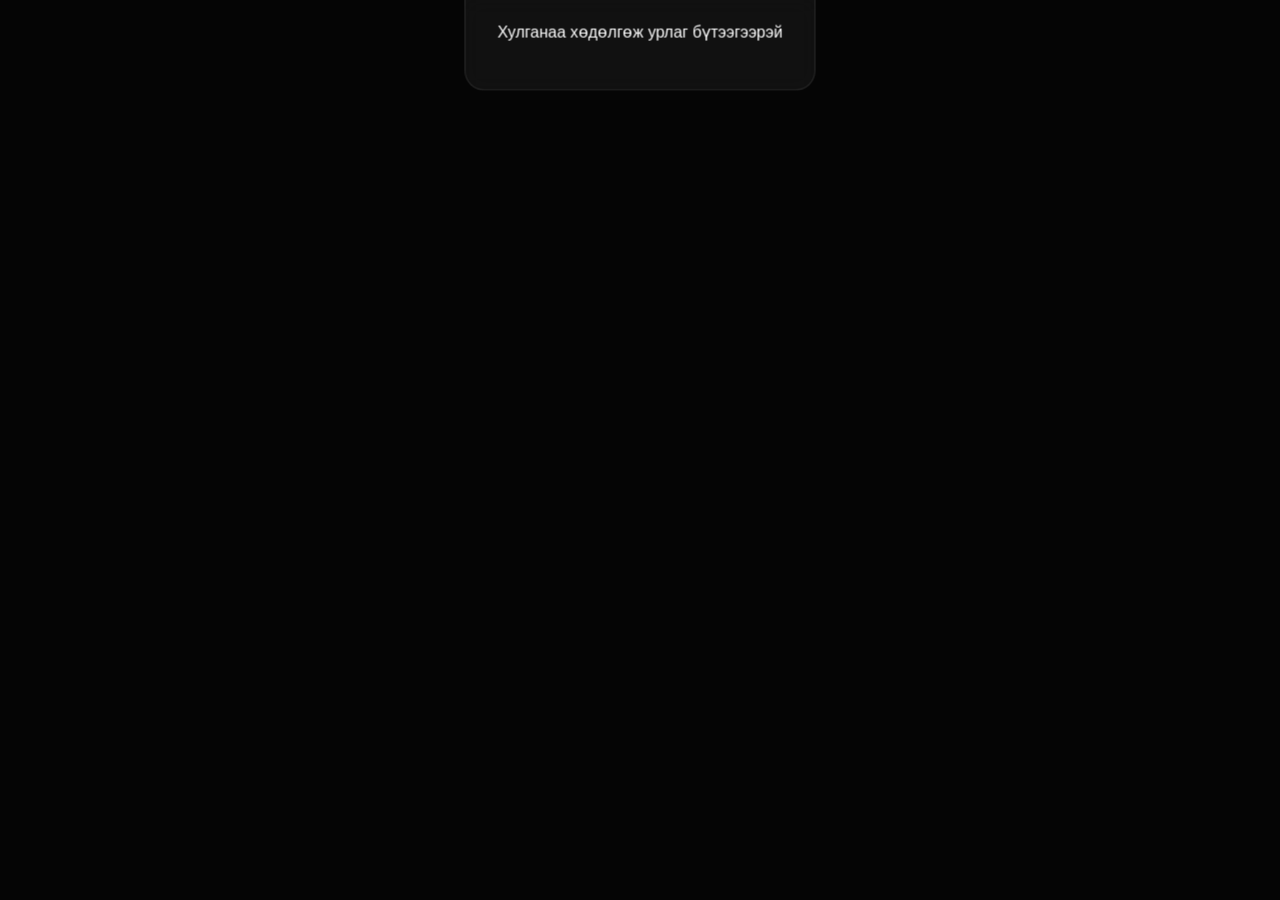
<file: artCanvas.html>
<!DOCTYPE html>
<html lang="en">
<head>
    <meta charset="UTF-8">
    <meta name="viewport" content="width=device-width, initial-scale=1.0">
    <title>Document</title>
    <link rel="stylesheet" href="art.css"> 
    
</head>
<body>
    <canvas id="artCanvas"></canvas>
<div class="content">
    <h1>Artistic Interaction</h1>
    <p>Хулганаа хөдөлгөж урлаг бүтээгээрэй</p>
    </div>
</body>
<script>
    const canvas = document.getElementById('artCanvas');
const ctx = canvas.getContext('2d');

canvas.width = window.innerWidth;
canvas.height = window.innerHeight;

let particlesArray = [];
const numberOfParticles = 100;

// Хулганы байршил хадгалах
const mouse = {
    x: null,
    y: null
}

window.addEventListener('mousemove', function(event) {
    mouse.x = event.x;
    mouse.y = event.y;
    // Хөдөлгөөн бүрт шинэ бөөм нэмэх (сонголттой)
    for (let i = 0; i < 2; i++) {
        particlesArray.push(new Particle());
    }
});

class Particle {
    constructor() {
        this.x = mouse.x;
        this.y = mouse.y;
        this.size = Math.random() * 5 + 1;
        this.speedX = Math.random() * 3 - 1.5;
        this.speedY = Math.random() * 3 - 1.5;
        this.color = `hsl(${Math.random() * 360}, 100%, 50%)`; // Неон өнгөнүүд
    }
    update() {
        this.x += this.speedX;
        this.y += this.speedY;
        if (this.size > 0.2) this.size -= 0.1; // Жижигсэж алга болно
    }
    draw() {
        ctx.fillStyle = this.color;
        ctx.beginPath();
        ctx.arc(this.x, this.y, this.size, 0, Math.PI * 2);
        ctx.fill();
    }
}

function animate() {
    // Дэлгэцийг бага зэрэг бүдгэрүүлж арилгах (trail эффект)
    ctx.fillStyle = 'rgba(10, 10, 10, 0.1)';
    ctx.fillRect(0, 0, canvas.width, canvas.height);
    
    handleParticles();
    requestAnimationFrame(animate);
}

function handleParticles() {
    for (let i = 0; i < particlesArray.length; i++) {
        particlesArray[i].update();
        particlesArray[i].draw();
        
        // Жижиг болсон бөөмсийг устгах
        if (particlesArray[i].size <= 0.3) {
            particlesArray.splice(i, 1);
            i--;
        }
    }
}

animate();

// Цонхны хэмжээ өөрчлөгдөхөд тохируулах
window.addEventListener('resize', function() {
    canvas.width = window.innerWidth;
    canvas.height = window.innerHeight;
});
</script>
</div>
</html>
</file>
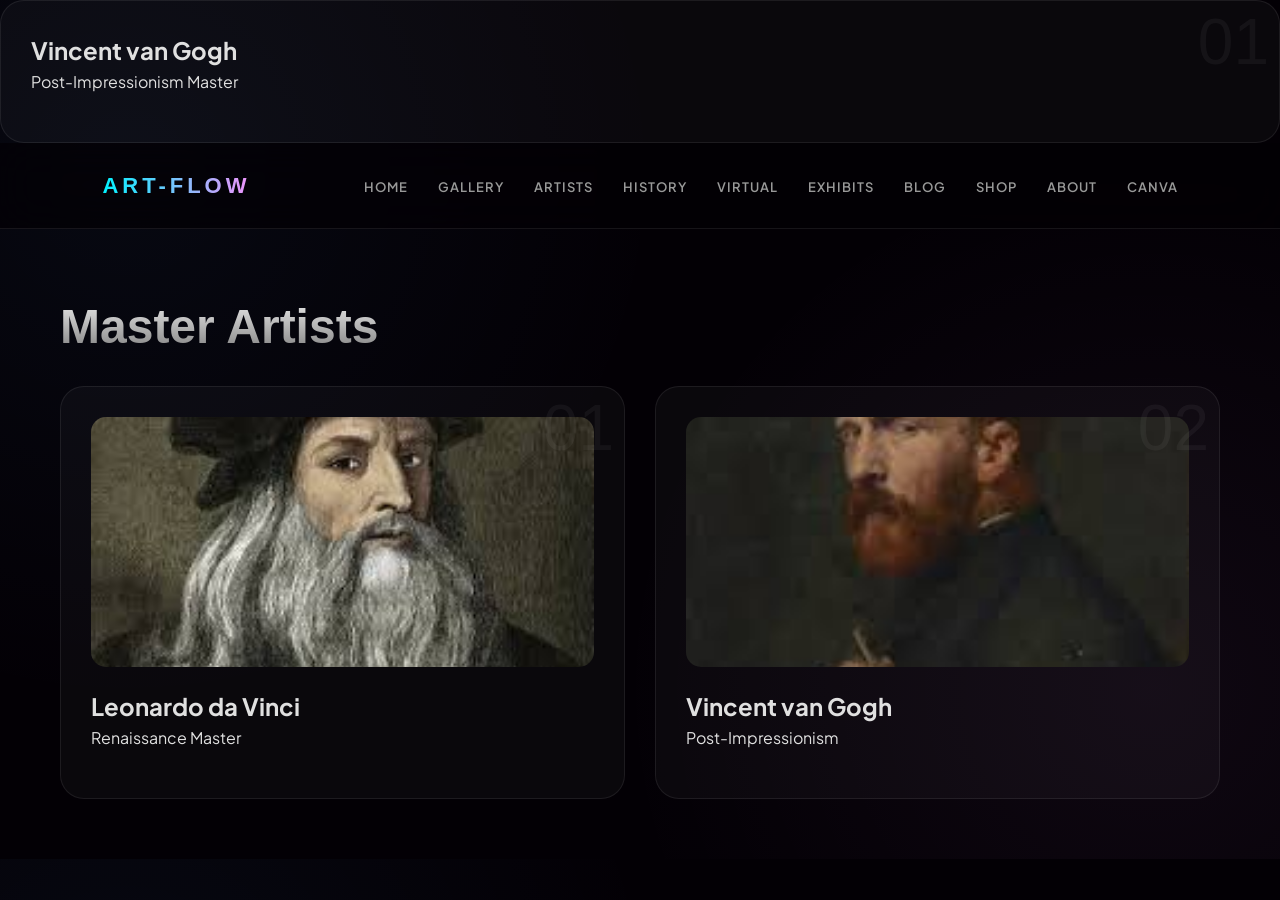
<file: artists.html>
<!DOCTYPE html>
<html lang="mn">
<head>
    <meta name="viewport" content="width=device-width, initial-scale=1.0">
    <title>Gallery | ArtFlow</title>
    <link rel="stylesheet" href="style.css">
</head>
<body>
    <div class="artist-showcase">
    <div class="artist-profile card">
        <div class="artist-num">01</div>
        <h2>Vincent van Gogh</h2>
        <p>Post-Impressionism Master</p>
        <div class="accent-line"></div>
    </div>
    <!-- Бусад зураачид... -->
</div>
    <nav>
        <div class="logo">ART-FLOW</div>
        <ul class="nav-links">
            <li><a href="index.html">Home</a></li>
            <li><a href="gallery.html">Gallery</a></li>
            <li><a href="artists.html">Artists</a></li>
            <li><a href="history.html">History</a></li>
            <li><a href="virtual.html">Virtual</a></li>
            <li><a href="exhibit.html">Exhibits</a></li>
            <li><a href="blog.html">Blog</a></li>
            <li><a href="shop.html">Shop</a></li>
            <li><a href="about.html">About</a></li>
            <li><a href="artCanvas.html">Canva</a></li>
        </ul>
        
    </nav>
    <div class="container">
    <h1 class="page-title">Master Artists</h1>
    <div class="grid">
        <!-- Card 1 -->
        <div class="card artist-card" onclick="openArtist('vinci')">
            <div class="artist-img-container">
                <img src="[data-uri]" alt="Da Vinci">
            </div>
            <div class="artist-info">
                <div class="artist-num">01</div>
                <h2>Leonardo da Vinci</h2>
                <p>Renaissance Master</p>
                <div class="accent-line"></div>
            </div>
        </div>

        <!-- Card 2 -->
        <div class="card artist-card" onclick="openArtist('gogh')">
            <div class="artist-img-container">
                <img src="[data-uri]" alt="Van Gogh">
            </div>
            <div class="artist-info">
                <div class="artist-num">02</div>
                <h2>Vincent van Gogh</h2>
                <p>Post-Impressionism</p>
                <div class="accent-line"></div>
            </div>
        </div>
    </div>
</div>

<!-- Мэдээлэл харуулах Цонх (Modal) -->
<div id="artistModal" class="modal">
    <div class="modal-content glass">
        <span class="close-btn" onclick="closeModal()">&times;</span>
        <div id="modalBody">
            <!-- Энд мэдээлэл JavaScript-ээр солигдож гарч ирнэ -->
        </div>
    </div>
</div>
<script>
const artistData = {
    vinci: {
        title: "Leonardo da Vinci",
        bio: "Сэргэн мандалтын үеийн хамгийн суут ухаантан, зохион бүтээгч, зураач. Түүний 'Мона Лиза' бүтээл нь дэлхийн хамгийн алдартай зураг юм.",
        works: ["Мона Лиза", "Сүүлчийн оройн зоог"]
    },
    gogh: {
        title: "Vincent van Gogh",
        bio: "Голланд зураач, пост-импрессионизмын төлөөлөгч. Сэтгэл хөдлөлөө багс ашиглан маш хүчтэй илэрхийлдэг байсан.",
        works: ["Одод түгсэн шөнө", "Наранцэцэг"]
    }
};

function openArtist(id) {
    const data = artistData[id];
    const modal = document.getElementById("artistModal");
    const body = document.getElementById("modalBody");

    body.innerHTML = `
        <h1 style="color:var(--primary)">${data.title}</h1>
        <p style="margin-top:20px; font-size:18px;">${data.bio}</p>
        <h3 style="margin-top:30px;">Гол бүтээлүүд:</h3>
        <ul>${data.works.map(w => `<li>${w}</li>`).join('')}</ul>
    `;

    modal.style.display = "block";
}

function closeModal() {
    document.getElementById("artistModal").style.display = "none";
}

// Цонхны гадна дарахад хаагдах
window.onclick = function(event) {
    const modal = document.getElementById("artistModal");
    if (event.target == modal) {
        closeModal();
    }
}
</script>
</body>
</html>
</file>
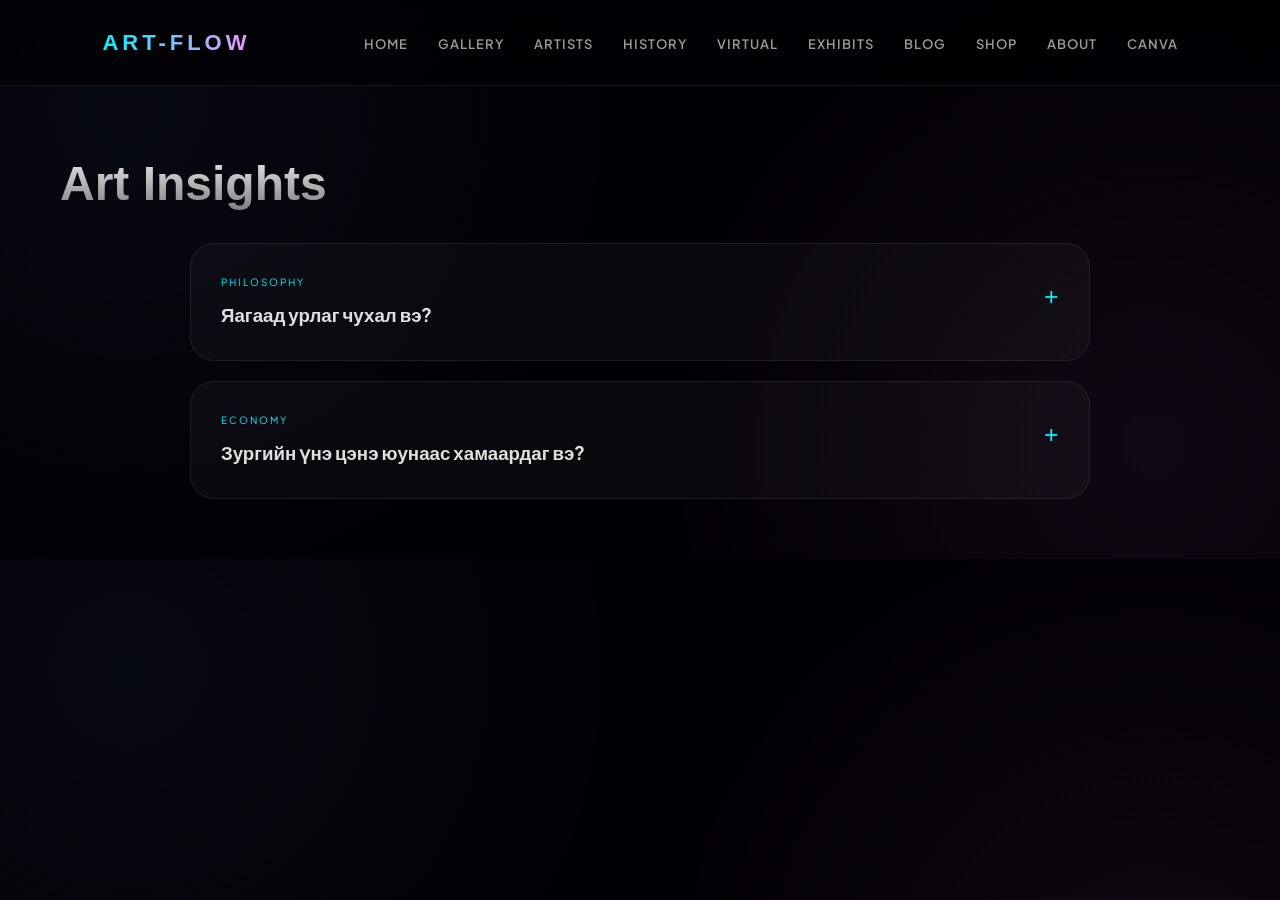
<file: blog.html>
<!DOCTYPE html>
<html lang="mn">
<head>
    <meta name="viewport" content="width=device-width, initial-scale=1.0">
    <title>Gallery | ArtFlow</title>
    <link rel="stylesheet" href="style.css">
</head>
<body>
    <nav>
        <div class="logo">ART-FLOW</div>
        <ul class="nav-links">
            <li><a href="index.html">Home</a></li>
            <li><a href="gallery.html">Gallery</a></li>
            <li><a href="artists.html">Artists</a></li>
            <li><a href="history.html">History</a></li>
            <li><a href="virtual.html">Virtual</a></li>
            <li><a href="exhibit.html">Exhibits</a></li>
            <li><a href="blog.html">Blog</a></li>
            <li><a href="shop.html">Shop</a></li>
            <li><a href="about.html">About</a></li>
            <li><a href="artCanvas.html">Canva</a></li>
        </ul>
        
    </nav>
  <div class="container">
    <h1 class="page-title">Art Insights</h1>
    <div class="blog-grid">
        <!-- Блог 1 -->
        <div class="card blog-card" onclick="toggleBlog(this)">
            <div class="blog-header">
                <div class="blog-tag">Philosophy</div>
                <h3>Яагаад урлаг чухал вэ?</h3>
            </div>
            <div class="blog-content">
                <p>Урлаг бол хүний сэтгэл хөдлөл, үзэл бодлоо хэлээр илэрхийлэх боломжгүй тэр орон зайг нөхдөг хэл юм. Энэ нь биднийг ертөнцийг өөр өнцгөөс харж, бусдыг ойлгох энэрэнгүй сэтгэлийг хөгжүүлдэг. Мөн түүхэн цаг хугацааны үнэт өвийг хадгалж, ирээдүй хойч үедээ соёлын дархлааг дамжуулан өгдөг ач холбогдолтой.</p>
            </div>
            <div class="expand-icon">+</div>
        </div>

        <!-- Блог 2 -->
        <div class="card blog-card" onclick="toggleBlog(this)">
            <div class="blog-header">
                <div class="blog-tag">Economy</div>
                <h3>Зургийн үнэ цэнэ юунаас хамаардаг вэ?</h3>
            </div>
            <div class="blog-content">
                <p>Уран зургийн үнэ цэнэ нь зөвхөн ашигласан материал, хөдөлмөрөөс гадна тухайн зураачийн нэр хүнд, бүтээлийн ховор чанар болон түүхэн ач холбогдлоос шууд хамаардаг. Зураачийн гарын үсэг, бүтээлийн гарвал түүх (provenance) нь цуглуулагчдын хувьд хамгийн чухал үзүүлэлт болдог. Мөн дуудлага худалдааны зах зээл дээрх эрэлт хэрэгцээ нь үнийг хэдэн сая долларт хүргэх үндэс болно.</p>
            </div>
            <div class="expand-icon">+</div>
        </div>
    </div>
</div>
<script>
    function toggleBlog(card) {
    // Бусад нээлттэй байгаа картуудыг хаах (заавал биш)
    document.querySelectorAll('.blog-card').forEach(c => {
        if (c !== card) c.classList.remove('active');
    });

    // Одоо дарагдсан картыг нээх эсвэл хаах
    card.classList.toggle('active');
}
</script>
</body>
</html>
</file>
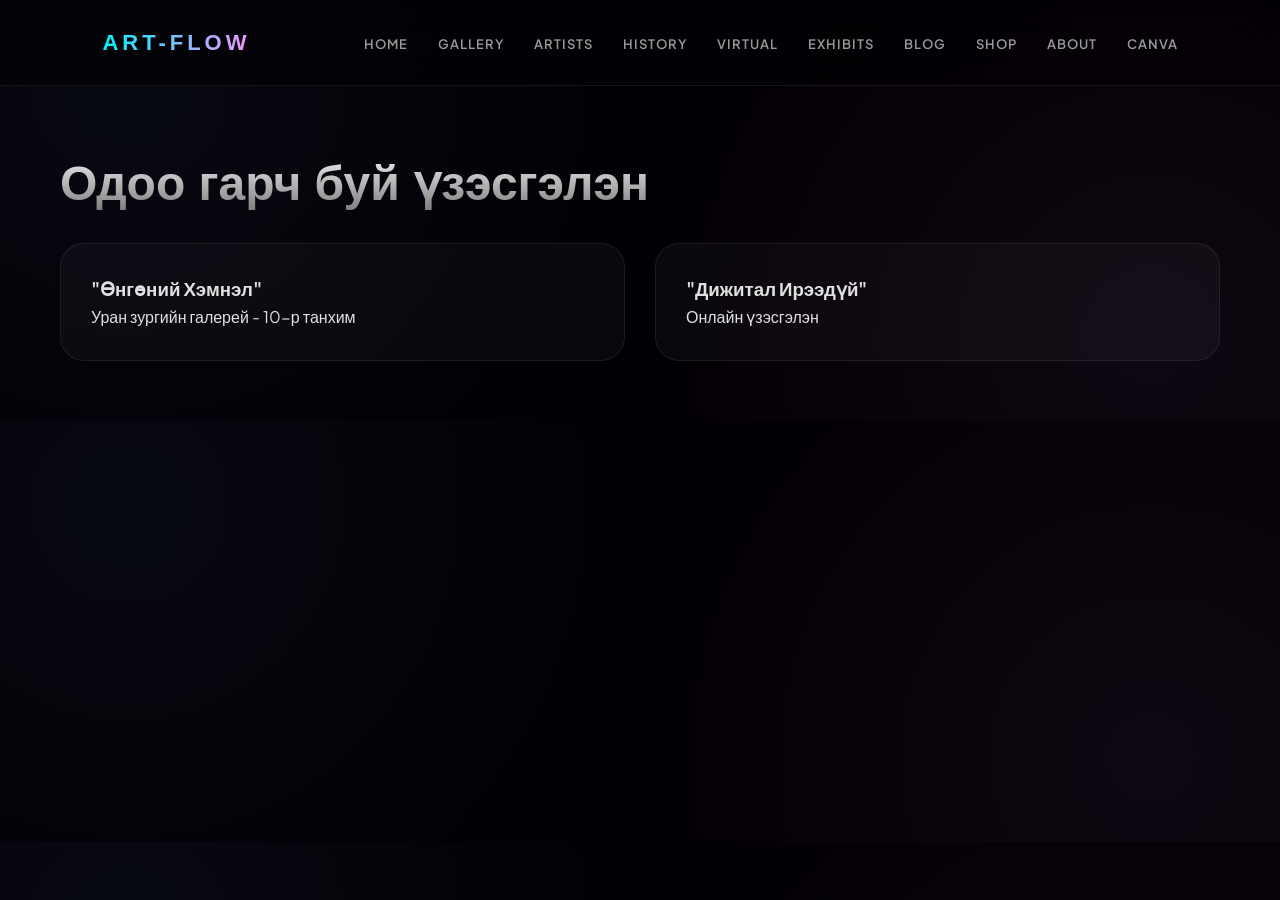
<file: exhibit.html>
<!DOCTYPE html>
<html lang="mn">
<head>
    <meta name="viewport" content="width=device-width, initial-scale=1.0">
    <title>Gallery | ArtFlow</title>
    <link rel="stylesheet" href="style.css">
</head>
<body>
    <nav>
        <div class="logo">ART-FLOW</div>
        <ul class="nav-links">
            <li><a href="index.html">Home</a></li>
            <li><a href="gallery.html">Gallery</a></li>
            <li><a href="artists.html">Artists</a></li>
            <li><a href="history.html">History</a></li>
            <li><a href="virtual.html">Virtual</a></li>
            <li><a href="exhibit.html">Exhibits</a></li>
            <li><a href="blog.html">Blog</a></li>
            <li><a href="shop.html">Shop</a></li>
            <li><a href="about.html">About</a></li>
            <li><a href="artCanvas.html">Canva</a></li>
        </ul>
        
    </nav>
    <div class="container">
    <h1>Одоо гарч буй үзэсгэлэн</h1>
    <div class="grid">
        <div class="card"><h3>"Өнгөний Хэмнэл"</h3><p>Уран зургийн галерей - 10-р танхим</p></div>
        <div class="card"><h3>"Дижитал Ирээдүй"</h3><p>Онлайн үзэсгэлэн</p></div>
    </div>
</div>
</body>
</html>
</file>
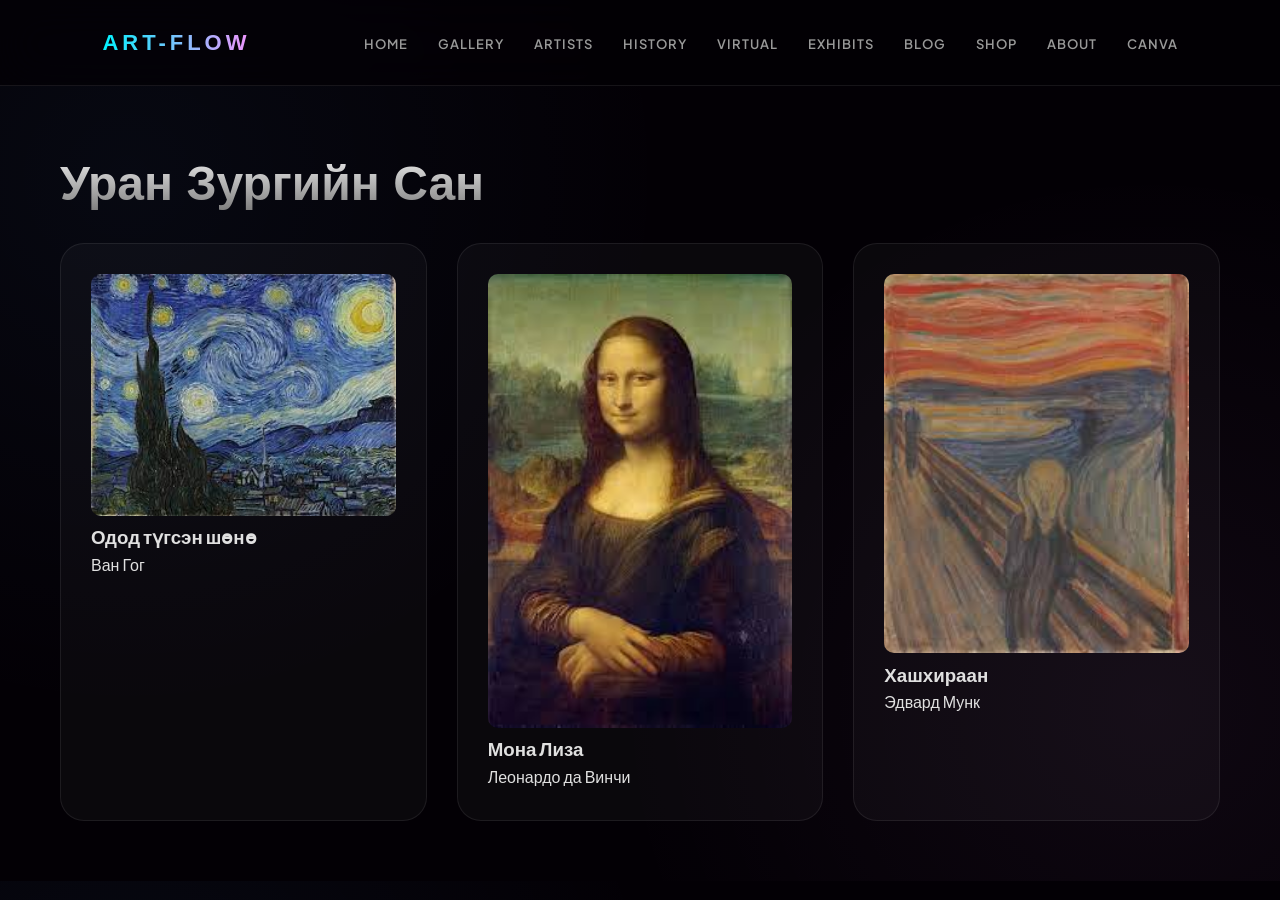
<file: gallery.html>
<!DOCTYPE html>
<html lang="mn">
<head>
    <meta name="viewport" content="width=device-width, initial-scale=1.0">
    <title>Gallery | ArtFlow</title>
    <link rel="stylesheet" href="style.css">
</head>
<body>
    <nav>
        <div class="logo">ART-FLOW</div>
        <ul class="nav-links">
            <li><a href="index.html">Home</a></li>
            <li><a href="gallery.html">Gallery</a></li>
            <li><a href="artists.html">Artists</a></li>
            <li><a href="history.html">History</a></li>
            <li><a href="virtual.html">Virtual</a></li>
            <li><a href="exhibit.html">Exhibits</a></li>
            <li><a href="blog.html">Blog</a></li>
            <li><a href="shop.html">Shop</a></li>
            <li><a href="about.html">About</a></li>
            <li><a href="artCanvas.html">Canva</a></li>
        </ul>
        
    </nav>
    <div class="container">
        <h1>Уран Зургийн Сан</h1>
        <div class="grid">
            <div class="card"><img src="[data-uri]" style="width:100%; border-radius:10px;"><h3>Одод түгсэн шөнө</h3><p>Ван Гог</p></div>
            <div class="card"><img src="[data-uri]" style="width:100%; border-radius:10px;"><h3>Мона Лиза</h3><p>Леонардо да Винчи</p></div>
            <div class="card"><img src="[data-uri]" style="width:100%; border-radius:10px;"><h3>Хашхираан</h3><p>Эдвард Мунк</p></div>
        </div>
    </div>
</body>
</html>
</file>
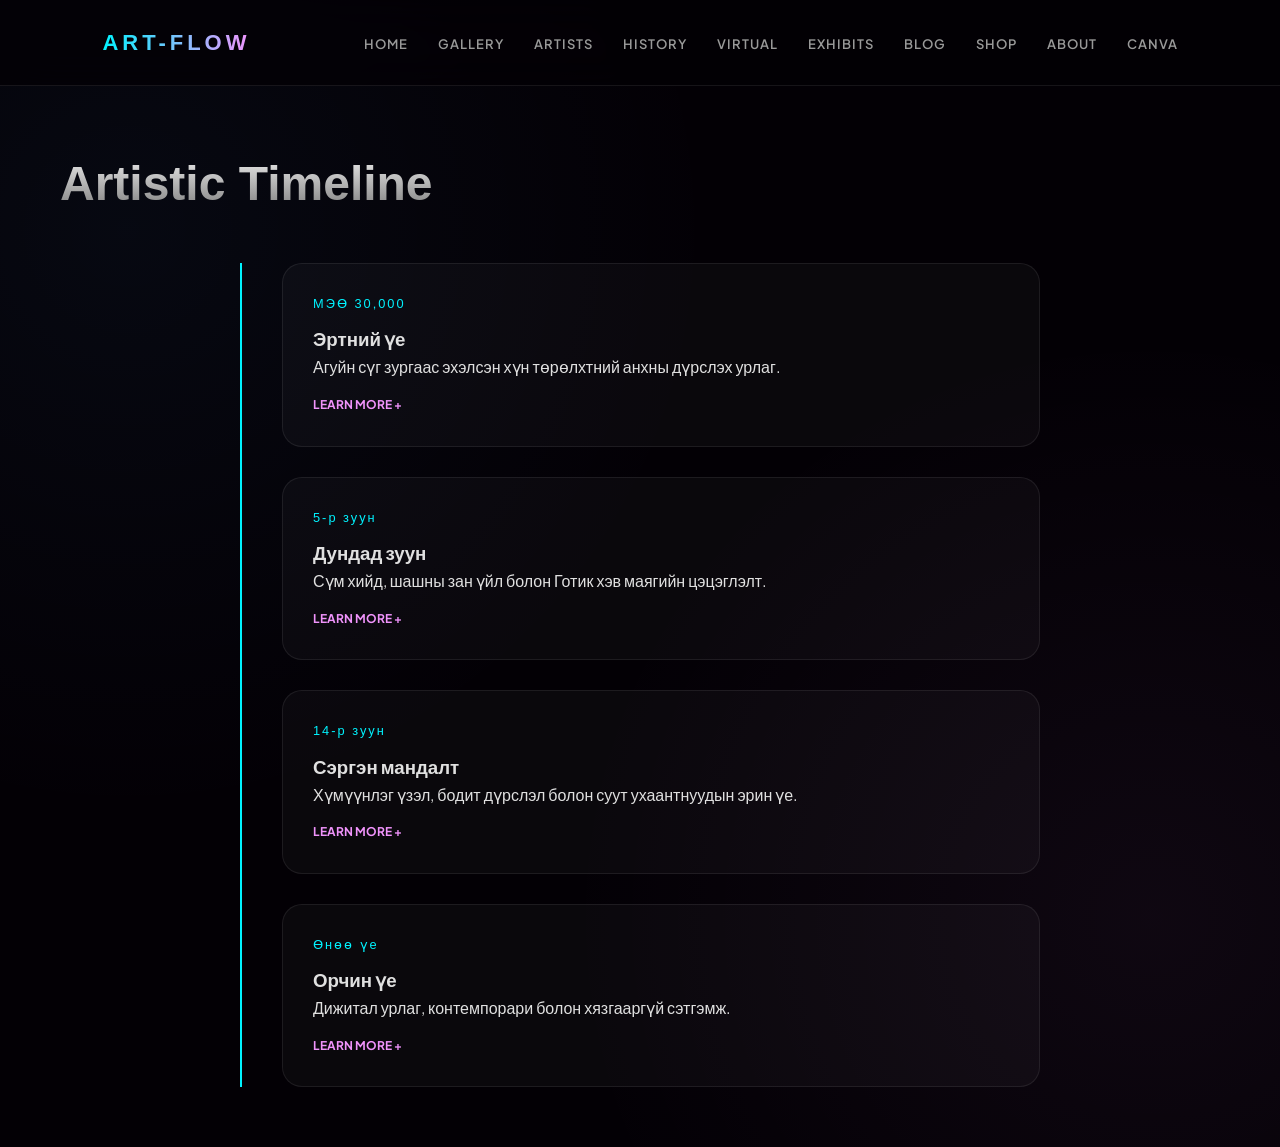
<file: history.html>
<!DOCTYPE html>
<html lang="mn">
<head>
    <meta name="viewport" content="width=device-width, initial-scale=1.0">
    <title>Gallery | ArtFlow</title>
    <link rel="stylesheet" href="style.css">
</head>
<body>
    <nav>
        <div class="logo">ART-FLOW</div>
        <ul class="nav-links">
            <li><a href="index.html">Home</a></li>
            <li><a href="gallery.html">Gallery</a></li>
            <li><a href="artists.html">Artists</a></li>
            <li><a href="history.html">History</a></li>
            <li><a href="virtual.html">Virtual</a></li>
            <li><a href="exhibit.html">Exhibits</a></li>
            <li><a href="blog.html">Blog</a></li>
            <li><a href="shop.html">Shop</a></li>
            <li><a href="about.html">About</a></li>
            <li><a href="artCanvas.html">Canva</a></li>
        </ul>
        
    </nav>
    <div class="container">
    <h1 class="page-title">Artistic Timeline</h1>
    
    <div class="timeline">
        <!-- Эртний үе -->
        <div class="card history-card" onclick="openHistory('ancient')">
            <div class="time-stamp">МЭӨ 30,000</div>
            <div class="history-content">
                <h3>Эртний үе</h3>
                <p>Агуйн сүг зургаас эхэлсэн хүн төрөлхтний анхны дүрслэх урлаг.</p>
                <span class="read-more">Learn More +</span>
            </div>
        </div>

        <!-- Дундад зуун -->
        <div class="card history-card" onclick="openHistory('medieval')">
            <div class="time-stamp">5-р зуун</div>
            <div class="history-content">
                <h3>Дундад зуун</h3>
                <p>Сүм хийд, шашны зан үйл болон Готик хэв маягийн цэцэглэлт.</p>
                <span class="read-more">Learn More +</span>
            </div>
        </div>

        <!-- Сэргэн мандалт -->
        <div class="card history-card" onclick="openHistory('renaissance')">
            <div class="time-stamp">14-р зуун</div>
            <div class="history-content">
                <h3>Сэргэн мандалт</h3>
                <p>Хүмүүнлэг үзэл, бодит дүрслэл болон суут ухаантнуудын эрин үе.</p>
                <span class="read-more">Learn More +</span>
            </div>
        </div>

        <!-- Орчин үе -->
        <div class="card history-card" onclick="openHistory('modern')">
            <div class="time-stamp">Өнөө үе</div>
            <div class="history-content">
                <h3>Орчин үе</h3>
                <p>Дижитал урлаг, контемпорари болон хязгааргүй сэтгэмж.</p>
                <span class="read-more">Learn More +</span>
            </div>
        </div>
    </div>
</div>

<!-- History Modal -->
<div id="historyModal" class="modal">
    <div class="modal-content glass">
        <span class="close-btn" onclick="closeHistoryModal()">&times;</span>
        <div id="historyModalBody">
            <!-- JavaScript-ээр мэдээлэл орно -->
        </div>
    </div>
</div>
<script>
    const historyData = {
    ancient: {
        title: "Эртний үе (Ancient Art)",
        desc: "Хүн төрөлхтний урлагийн гараа агуйн хананаас эхэлсэн. Энэ үед ан агнуур, байгаль дэлхийг шүтэх үзэл давамгайлж байв.",
        details: "Алдартай дурсгал: Ласко агуйн зургууд, Виллендорфын Венера.",
        
    },
    medieval: {
        title: "Дундад зуун (Medieval Art)",
        desc: "Европт Христийн шашин хүчтэй дэлгэрснээр урлаг бүхэлдээ сүм хийдийн нөлөөнд орсон.",
        details: "Онцлог: Византийн мозайк, Готик архитектур, Витраж (шилээр зурах).",
        
    },
    renaissance: {
        title: "Сэргэн мандалт (Renaissance)",
        desc: "Урлаг болон шинжлэх ухааны алтан үе. Хүний биеийн анатоми, гэрэл сүүдэр, алслалтыг төгс дүрсэлж эхэлсэн.",
        details: "Гол төлөөлөгч: Леонардо да Винчи, Микеланжело, Рафаэль.",
       
    },
    modern: {
        title: "Орчин үе (Modern & Contemporary)",
        desc: "Уламжлалт дүрмийг эвдэж, сэтгэл хөдлөл болон концепцыг чухалчлах болсон.",
        details: "Хөгжил: Поп-арт, Абстракт, Дижитал арт, AI generative art.",
       
    }
};

function openHistory(period) {
    const data = historyData[period];
    const modal = document.getElementById("historyModal");
    const body = document.getElementById("historyModalBody");

    body.innerHTML = `
        <img src="${data.img}" style="width:100%; border-radius:20px; margin-bottom:20px;">
        <h1 style="color:var(--primary); font-family:'Syncopate'">${data.title}</h1>
        <p style="margin-top:20px; font-size:1.1rem; line-height:1.8;">${data.desc}</p>
        <div style="margin-top:20px; padding:15px; background:rgba(255,255,255,0.05); border-radius:10px;">
            <p><strong>Мэдүүштэй:</strong> ${data.details}</p>
        </div>
    `;

    modal.style.display = "block";
}

function closeHistoryModal() {
    document.getElementById("historyModal").style.display = "none";
}
</script>
</body>
</html>
</file>
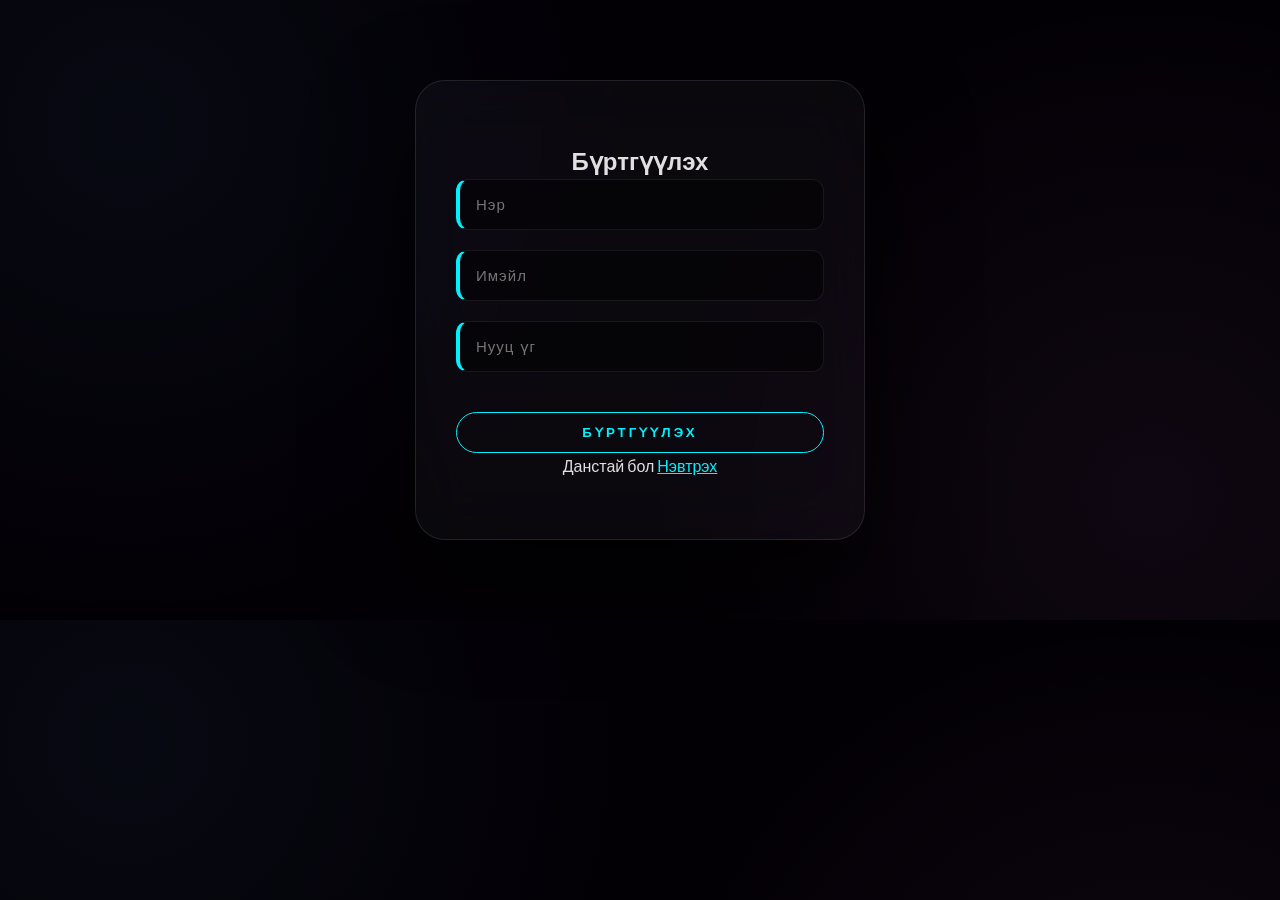
<file: register.html>
<!DOCTYPE html>
<html lang="mn">
<head>
    <meta name="viewport" content="width=device-width, initial-scale=1.0">
    <title>Бүртгүүлэх | ArtFlow</title>
    <link rel="stylesheet" href="style.css">
</head>
<body>
    <div class="form-box">
        <h2>Бүртгүүлэх</h2>
        <form id="regForm">
            <input type="text" id="regName" placeholder="Нэр" required>
            <input type="email" id="regEmail" placeholder="Имэйл" required>
            <input type="password" id="regPass" placeholder="Нууц үг" required>
            <button type="submit" class="auth-btn" style="width: 100%;">Бүртгүүлэх</button>
        </form>
        <p>Данстай бол <a href="login.html" style="color: var(--primary);">Нэвтрэх</a></p>
    </div>

    <script>
        document.getElementById("regForm").onsubmit = function(e) {
            e.preventDefault();
            const name = document.getElementById("regName").value;
            const email = document.getElementById("regEmail").value;
            const pass = document.getElementById("regPass").value;

            // localStorage-д объектыг мөр (string) болгож хадгалах
            const userData = { name, email, pass };
            localStorage.setItem(email, JSON.stringify(userData));
            
            alert("Амжилттай бүртгүүллээ!");
            window.location.href = "login.html";
        };
    </script>
</body>
</html>
</file>
<file: art.css>
body {
    margin: 0;
    overflow: hidden;
    background: #0a0a0a; /* Гүн хар дэвсгэр */
    font-family: 'Segoe UI', sans-serif;
}

#artCanvas {
    position: fixed;
    top: 0;
    left: 0;
    width: 100%;
    height: 100%;
    z-index: -1; /* Ард нь байрлуулна */
}

.content {
    position: relative;
    top: 50%;
    left: 50%;
    transform: translate(-50%, -50%);
    text-align: center;
    color: white;
    padding: 2rem;
    background: rgba(255, 255, 255, 0.05); /* Glassmorphism */
    backdrop-filter: blur(10px);
    border: 1px solid rgba(255, 255, 255, 0.1);
    border-radius: 20px;
    width: fit-content;
    pointer-events: none; /* Хулганы хөдөлгөөнийг canvas-д саадгүй дамжуулна */
}
</file>
<file: style.css>
@import url('https://fonts.googleapis.com/css2?family=Syncopate:wght@400;700&family=Plus+Jakarta+Sans:wght@300;400;600&display=swap');

:root {
    --primary: #00f2fe;
    --secondary: #4facfe;
    --accent: #f093fb;
    --bg: #030005;
    --glass: rgba(255, 255, 255, 0.03);
    --border: rgba(255, 255, 255, 0.08);
    --neon-shadow: 0 0 20px rgba(0, 242, 254, 0.15);
}

* {
    margin: 0;
    padding: 0;
    box-sizing: border-box;
}

body {
    background-color: var(--bg);
    background-image: 
        radial-gradient(circle at 10% 20%, rgba(79, 172, 254, 0.05) 0%, transparent 40%),
        radial-gradient(circle at 90% 80%, rgba(240, 147, 251, 0.05) 0%, transparent 40%);
    color: #e0e0e0;
    font-family: 'Plus Jakarta Sans', sans-serif;
    line-height: 1.6;
    overflow-x: hidden;
    animation: pageReveal 1s cubic-bezier(0.23, 1, 0.32, 1);
}

@keyframes pageReveal {
    from { opacity: 0; filter: blur(10px); transform: scale(1.02); }
    to { opacity: 1; filter: blur(0); transform: scale(1); }
}

/* --- NAV BAR --- */
nav {
    display: flex;
    justify-content: space-between;
    align-items: center;
    padding: 25px 8%;
    background: rgba(3, 0, 5, 0.7);
    backdrop-filter: blur(20px);
    border-bottom: 1px solid var(--border);
    position: sticky;
    top: 0;
    z-index: 1000;
}

.logo {
    font-family: 'Syncopate', sans-serif;
    font-weight: 700;
    font-size: 22px;
    letter-spacing: 4px;
    background: linear-gradient(to right, var(--primary), var(--accent));
    -webkit-background-clip: text;
    -webkit-text-fill-color: transparent;
    text-transform: uppercase;
}

.nav-links {
    display: flex;
    gap: 30px;
    list-style: none;
}

.nav-links a {
    text-decoration: none;
    color: #999;
    font-size: 13px;
    font-weight: 600;
    text-transform: uppercase;
    letter-spacing: 1px;
    transition: 0.4s;
}

.nav-links a:hover {
    color: var(--primary);
    text-shadow: 0 0 15px var(--primary);
}

/* --- CARDS & GLASSMorphism --- */
.container {
    max-width: 1200px;
    margin: 60px auto;
    padding: 0 20px;
}

.grid {
    display: grid;
    grid-template-columns: repeat(auto-fit, minmax(300px, 1fr));
    gap: 30px;
}

.card {
    background: var(--glass);
    border: 1px solid var(--border);
    border-radius: 24px;
    padding: 30px;
    position: relative;
    overflow: hidden;
    transition: all 0.5s cubic-bezier(0.4, 0, 0.2, 1);
}

.card::before {
    content: '';
    position: absolute;
    top: 0; left: -100%;
    width: 100%; height: 100%;
    background: linear-gradient(90deg, transparent, rgba(255,255,255,0.05), transparent);
    transition: 0.5s;
}

.card:hover {
    transform: translateY(-15px) scale(1.02);
    border-color: rgba(0, 242, 254, 0.4);
    background: rgba(255, 255, 255, 0.05);
    box-shadow: 0 20px 40px rgba(0, 0, 0, 0.4), var(--neon-shadow);
}

.card:hover::before {
    left: 100%;
}

/* --- AUTH BUTTONS --- */
.auth-btn {
    padding: 12px 32px;
    background: transparent;
    border: 1px solid var(--primary);
    border-radius: 100px;
    color: var(--primary);
    font-weight: 600;
    cursor: pointer;
    transition: 0.4s all;
    position: relative;
    overflow: hidden;
    z-index: 1;
}

.auth-btn::before {
    content: '';
    position: absolute;
    top: 0; left: 0;
    width: 0%; height: 100%;
    background: linear-gradient(45deg, var(--secondary), var(--primary));
    transition: 0.4s;
    z-index: -1;
}

.auth-btn:hover {
    color: white;
    box-shadow: 0 0 25px rgba(0, 242, 254, 0.5);
}

.auth-btn:hover::before {
    width: 100%;
}

/* --- FORMS --- */
.form-box {
    background: rgba(10, 10, 15, 0.8);
    border: 1px solid var(--border);
    padding: 50px;
    border-radius: 30px;
    backdrop-filter: blur(30px);
    width: 100%;
    max-width: 450px;
    margin: 80px auto;
    text-align: center;
}

input {
    width: 100%;
    background: rgba(255, 255, 255, 0.03);
    border: 1px solid var(--border);
    padding: 16px;
    border-radius: 12px;
    color: white;
    margin-bottom: 20px;
    font-size: 15px;
    transition: 0.3s;
}

input:focus {
    outline: none;
    border-color: var(--primary);
    background: rgba(255, 255, 255, 0.07);
    box-shadow: 0 0 15px rgba(0, 242, 254, 0.2);
}

h1 {
    font-family: 'Syncopate', sans-serif;
    font-size: 3rem;
    margin-bottom: 20px;
    background: linear-gradient(to bottom, #fff, #666);
    -webkit-background-clip: text;
    -webkit-text-fill-color: transparent;
}
/* Нэвтрэх хуудасны үндсэн тохиргоо */
.login-page {
    position: relative;
    height: 100vh;
    width: 100%;
    display: flex;
    align-items: center;
    justify-content: center;
    overflow: hidden;
    background: #000;
}

/* Зургийн урсгал - Infinite Scroll */
.art-scroller {
    position: absolute;
    top: 0;
    left: 0;
    width: 100%;
    height: 100%;
    z-index: 1;
    opacity: 0.4; /* Зургуудыг бага зэрэг бүдгэрүүлж текстээ тодруулна */
    filter: grayscale(30%) contrast(110%);
}

.art-scroller .track {
    display: flex;
    width: calc(500px * 8); /* Зургийн өргөн * тоо */
    animation: scrollArt 40s linear infinite;
}

.art-scroller img {
    width: 500px;
    height: 100vh;
    object-fit: cover;
    padding: 10px;
    filter: brightness(0.7);
}

@keyframes scrollArt {
    0% { transform: translateX(0); }
    100% { transform: translateX(calc(-500px * 4)); }
}

/* Формыг зургийн дээр гаргах */
.form-box {
    position: relative;
    z-index: 10;
    background: rgba(255, 255, 255, 0.03);
    backdrop-filter: blur(40px) saturate(150%);
    border: 1px solid rgba(255, 255, 255, 0.1);
    box-shadow: 0 40px 100px rgba(0, 0, 0, 0.8);
    padding: 60px 40px;
}

/* Гоёл чимэглэлийн жижиг текст */
.badge {
    display: inline-block;
    padding: 5px 15px;
    background: var(--primary);
    color: #000;
    font-size: 10px;
    font-weight: 800;
    text-transform: uppercase;
    letter-spacing: 2px;
    border-radius: 4px;
    margin-bottom: 20px;
}

/* Input-ийг илүү "Cyber" болгох */
input {
    background: rgba(0, 0, 0, 0.5) !important;
    border-left: 4px solid var(--primary) !important;
    letter-spacing: 1px;
}

input:focus {
    border-left: 4px solid var(--accent) !important;
    transform: translateX(5px);
}

.auth-btn {
    text-transform: uppercase;
    letter-spacing: 3px;
    margin-top: 20px;
}
.gallery-grid {
    column-count: 3;
    column-gap: 20px;
    padding: 20px;
}

.gallery-item {
    break-inside: avoid;
    margin-bottom: 20px;
    position: relative;
    border-radius: 15px;
    overflow: hidden;
    cursor: crosshair; /* Урлагийн мэдрэмж төрүүлэх курсор */
}

.gallery-item img {
    width: 100%;
    display: block;
    transition: 0.8s cubic-bezier(0.2, 1, 0.3, 1);
}

.gallery-grid:hover .gallery-item:not(:hover) {
    filter: blur(5px) grayscale(1);
    opacity: 0.3;
}

.gallery-item:hover img {
    transform: scale(1.1);
}
.artist-num {
    font-family: 'Syncopate', sans-serif;
    font-size: 4rem;
    opacity: 0.05;
    position: absolute;
    top: -10px;
    right: 10px;
}

.accent-line {
    width: 0;
    height: 2px;
    background: var(--primary);
    margin-top: 15px;
    transition: 0.6s;
}

.card:hover .accent-line {
    width: 100%;
}
.product-card {
    background: linear-gradient(135deg, rgba(255,255,255,0.05), rgba(255,255,255,0.01));
    border: 1px solid rgba(255,255,255,0.1);
    position: relative;
}

.product-card::after {
    content: '';
    position: absolute;
    inset: -1px;
    background: linear-gradient(45deg, transparent, var(--primary), transparent);
    z-index: -1;
    opacity: 0;
    transition: 0.5s;
    border-radius: 24px;
}

.product-card:hover::after {
    opacity: 1;
}

.price-tag {
    font-family: 'Syncopate', sans-serif;
    color: var(--primary);
    font-size: 1.2rem;
    margin: 15px 0;
}
.virtual-container {
    height: 70vh;
    border: 2px solid var(--border);
    border-radius: 40px;
    display: flex;
    align-items: center;
    justify-content: center;
    background: url('gallery-bg.jpg') center/cover;
    position: relative;
    box-shadow: inset 0 0 100px #000;
}

.scan-line {
    position: absolute;
    width: 100%;
    height: 2px;
    background: var(--primary);
    box-shadow: 0 0 15px var(--primary);
    top: 0;
    animation: scan 3s linear infinite;
}

@keyframes scan {
    0% { top: 0; opacity: 0; }
    50% { opacity: 1; }
    100% { top: 100%; opacity: 0; }
}
/* Artist Images */
.artist-img-container {
    width: 100%;
    height: 250px;
    overflow: hidden;
    border-radius: 15px;
    margin-bottom: 20px;
}

.artist-img-container img {
    width: 100%;
    height: 100%;
    object-fit: cover;
    transition: 0.8s cubic-bezier(0.2, 1, 0.3, 1);
}

.artist-card:hover img {
    transform: scale(1.15) rotate(2deg);
}

/* Modal Styling */
.modal {
    display: none;
    position: fixed;
    z-index: 2000;
    top: 0; left: 0;
    width: 100%; height: 100%;
    background: rgba(0, 0, 0, 0.9);
    backdrop-filter: blur(10px);
    animation: fadeIn 0.4s;
}

.modal-content {
    margin: 5% auto;
    padding: 40px;
    width: 80%;
    max-width: 700px;
    border-radius: 30px;
    position: relative;
    border: 1px solid var(--border);
    animation: slideUp 0.5s ease-out;
}

.close-btn {
    position: absolute;
    top: 20px; right: 30px;
    font-size: 40px;
    color: var(--primary);
    cursor: pointer;
}

@keyframes slideUp {
    from { transform: translateY(100px); opacity: 0; }
    to { transform: translateY(0); opacity: 1; }
}
/* Timeline Structure */
.timeline {
    position: relative;
    max-width: 800px;
    margin: 40px auto;
    padding-left: 40px;
    border-left: 2px solid var(--primary); /* Цаг хугацааны шугам */
}

.history-card {
    position: relative;
    margin-bottom: 30px;
    cursor: pointer;
    border-radius: 20px;
    padding: 30px;
    transition: 0.4s;
}

.history-card::before {
    content: '';
    position: absolute;
    left: -51px;
    top: 30px;
    width: 20px;
    height: 20px;
    background: var(--bg);
    border: 3px solid var(--primary);
    border-radius: 50%;
    z-index: 5;
}

.time-stamp {
    font-family: 'Syncopate', sans-serif;
    color: var(--primary);
    font-size: 0.8rem;
    margin-bottom: 10px;
    letter-spacing: 2px;
}

.read-more {
    display: inline-block;
    margin-top: 15px;
    font-size: 12px;
    color: var(--accent);
    font-weight: bold;
    text-transform: uppercase;
}

.history-card:hover {
    transform: translateX(15px);
    background: rgba(255, 255, 255, 0.08);
    box-shadow: -10px 0 20px rgba(0, 242, 254, 0.1);
}
.blog-grid {
    display: flex;
    flex-direction: column;
    gap: 20px;
    max-width: 900px;
    margin: 0 auto;
}

.blog-card {
    position: relative;
    padding: 30px;
    cursor: pointer;
    overflow: hidden;
    transition: all 0.5s cubic-bezier(0.4, 0, 0.2, 1);
    border: 1px solid var(--border);
}

.blog-tag {
    font-size: 10px;
    color: var(--primary);
    text-transform: uppercase;
    letter-spacing: 2px;
    margin-bottom: 10px;
}

.blog-content {
    max-height: 0; /* Анх харагдахгүй */
    opacity: 0;
    overflow: hidden;
    transition: all 0.5s ease;
    margin-top: 0;
}

/* Идэвхтэй үед дэлгэгдэх */
.blog-card.active {
    background: rgba(255, 255, 255, 0.08);
    border-color: var(--primary);
}

.blog-card.active .blog-content {
    max-height: 500px; /* Тайлбарын уртад тааруулна */
    opacity: 1;
    margin-top: 20px;
    padding-top: 20px;
    border-top: 1px solid var(--border);
}

.expand-icon {
    position: absolute;
    top: 30px;
    right: 30px;
    font-size: 24px;
    color: var(--primary);
    transition: 0.4s;
}

.blog-card.active .expand-icon {
    transform: rotate(45deg);
    color: var(--accent);
}
.shop-grid {
    display: grid;
    grid-template-columns: repeat(auto-fit, minmax(300px, 1fr));
    gap: 30px;
    padding: 20px 0;
}

.product-card {
    padding: 0 !important; /* Доторх зайг зурагт зориулж тэглэх */
    overflow: hidden;
    position: relative;
    border: 1px solid var(--border);
}

.product-img {
    width: 100%;
    height: 300px;
    position: relative;
    overflow: hidden;
}

.product-img img {
    width: 100%;
    height: 100%;
    object-fit: cover;
    transition: transform 0.6s ease;
}

.product-overlay {
    position: absolute;
    inset: 0;
    background: rgba(0, 0, 0, 0.4);
    display: flex;
    align-items: center;
    justify-content: center;
    opacity: 0;
    transition: 0.4s;
}

.product-card:hover .product-img img {
    transform: scale(1.1);
}

.product-card:hover .product-overlay {
    opacity: 1;
}

.product-badge {
    position: absolute;
    top: 15px;
    left: 15px;
    background: var(--primary);
    color: #000;
    padding: 5px 12px;
    border-radius: 20px;
    font-size: 10px;
    font-weight: bold;
    z-index: 10;
    text-transform: uppercase;
}

.product-details {
    padding: 20px;
}

.product-type {
    font-size: 12px;
    color: #888;
    margin-bottom: 15px;
}

.price-row {
    display: flex;
    justify-content: space-between;
    align-items: center;
}

.price {
    font-family: 'Syncopate', sans-serif;
    color: var(--primary);
    font-size: 1.1rem;
}

.cart-btn {
    background: transparent;
    border: 1px solid var(--primary);
    color: var(--primary);
    padding: 8px 15px;
    border-radius: 8px;
    cursor: pointer;
    transition: 0.3s;
    font-size: 13px;
}

.cart-btn:hover {
    background: var(--primary);
    color: #000;
}

.buy-now {
    background: var(--accent);
    border-color: var(--accent);
    color: white;
}
.cart-toast {
    position: fixed;
    bottom: 20px;
    right: 20px;
    background: var(--primary);
    color: black;
    padding: 15px 25px;
    border-radius: 10px;
    box-shadow: 0 10px 30px rgba(0,0,0,0.3);
    z-index: 9999;
    animation: slideIn 0.5s forwards;
}
/* Гар утсанд зориулсан тохиргоо (768px-ээс бага дэлгэц) */
@media (max-width: 768px) {
    .nav-links {
        display: none; /* Цэсийг нуух эсвэл "Hamburger menu" болгох */
    }
    
    .grid, .shop-grid, .gallery-grid {
        grid-template-columns: 1fr; /* 3-4 багана байсныг 1 багана болгоно */
    }
    
    .container {
        width: 95%; /* Хажуу талын зайг багасгах */
        padding: 10px;
    }
}
</file>
